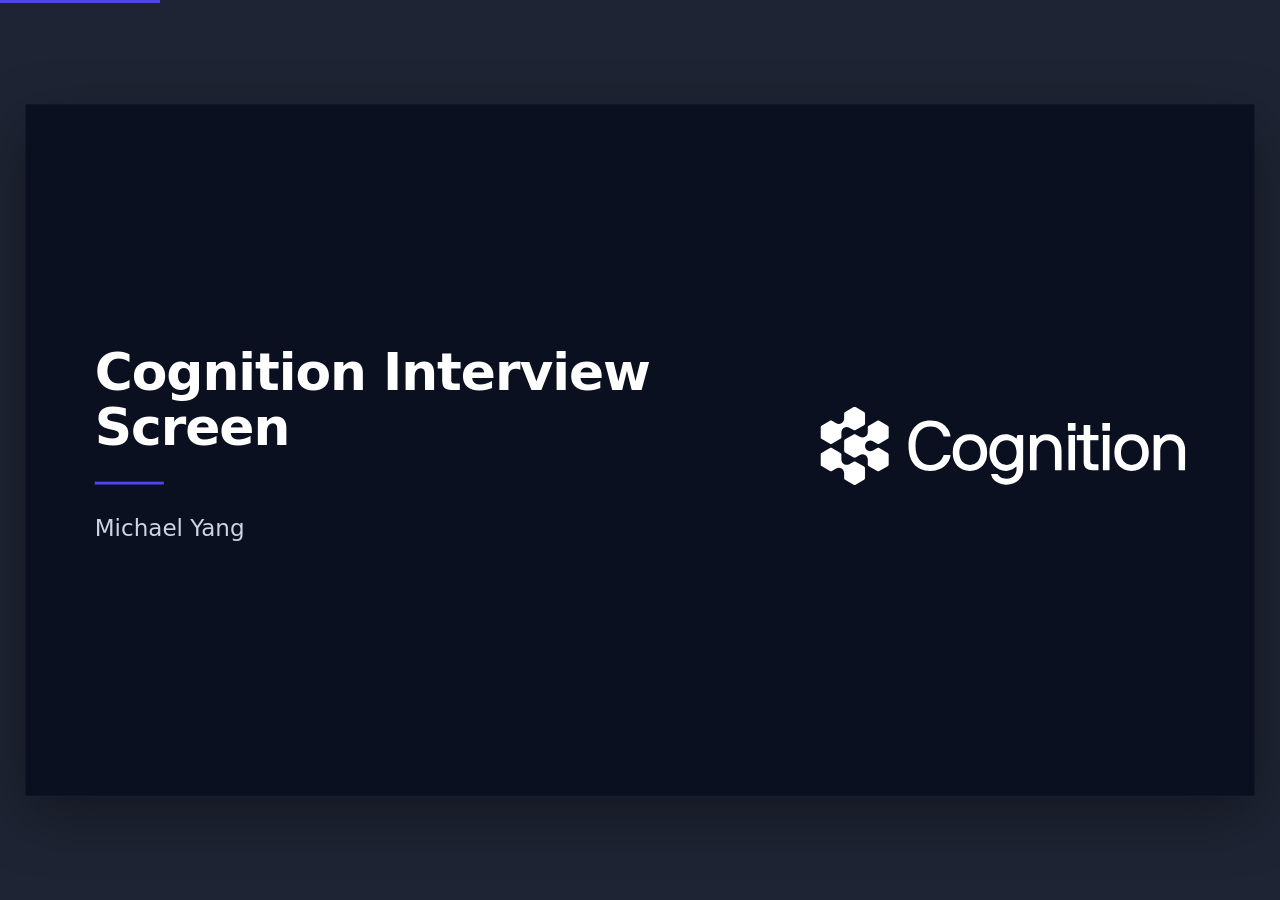
<file: docs/presentation.html>
<!doctype html>
<html lang="en">
<head>
<meta charset="utf-8">
<meta name="viewport" content="width=device-width, initial-scale=1">
<title>Cognition Interview Screen · Michael Yang</title>
<style>
:root{
  --ink:#0f172a; --ink-2:#334155; --muted:#64748b; --line:#e2e8f0; --soft:#f1f5f9; --paper:#ffffff;
  --accent:#4f46e5; --accent-soft:#eef2ff; --go:#047857; --go-soft:#ecfdf5; --warn:#b45309; --warn-soft:#fffbeb;
  --stop:#b91c1c; --stop-soft:#fef2f2; --night:#0b1020;
  --sans: "Inter", ui-sans-serif, system-ui, -apple-system, "Segoe UI", Roboto, "Helvetica Neue", Arial, sans-serif;
  --mono: ui-monospace, "SFMono-Regular", Menlo, Consolas, monospace;
}
*{box-sizing:border-box;margin:0;padding:0}
html,body{height:100%;background:#1e2433;font-family:var(--sans);color:var(--ink);-webkit-font-smoothing:antialiased}
#viewport{position:fixed;inset:0;display:flex;align-items:center;justify-content:center;overflow:hidden}
#stage{width:1280px;height:720px;position:relative;transform-origin:center center;flex:none}
.slide{position:absolute;inset:0;background:var(--paper);padding:56px 72px 64px;display:none;flex-direction:column;overflow:hidden;box-shadow:0 20px 60px rgba(0,0,0,.35)}
.slide.active{display:flex}
.slide.dark{background:var(--night);color:#e2e8f0}
.slide.dark .kicker{color:#a5b4fc}
.kicker{font-size:13px;font-weight:600;letter-spacing:.08em;text-transform:uppercase;color:var(--accent);margin-bottom:10px}
h1{font-size:56px;line-height:1.05;letter-spacing:-.02em;font-weight:700}
h2{font-size:34px;line-height:1.15;letter-spacing:-.015em;font-weight:700;max-width:1080px}
h3{font-size:17px;font-weight:650;margin-bottom:8px}
p,li{font-size:17px;line-height:1.5;color:var(--ink-2)}
.dark p,.dark li{color:#cbd5e1}
.lead{font-size:20px;color:var(--muted);margin-top:12px;max-width:1000px}
.body{flex:1;display:flex;flex-direction:column;justify-content:center;margin-top:26px;min-height:0}
.foot{position:absolute;left:72px;right:72px;bottom:22px;display:flex;justify-content:space-between;font-size:11.5px;color:var(--muted)}
.dark .foot{color:#64748b}
.cols{display:grid;gap:28px}
.c2{grid-template-columns:1fr 1fr}.c3{grid-template-columns:repeat(3,1fr)}.c4{grid-template-columns:repeat(4,1fr)}
.c-6-4{grid-template-columns:1.5fr 1fr}
ul.clean{list-style:none}
ul.clean li{padding-left:18px;position:relative;margin-bottom:8px}
ul.clean li::before{content:"";position:absolute;left:0;top:.62em;width:7px;height:7px;border-radius:2px;background:var(--accent)}
.card{border:1px solid var(--line);border-radius:12px;padding:20px 22px;background:var(--paper)}
.card.tint{background:var(--soft);border-color:transparent}
.card.go{background:var(--go-soft);border-color:#a7f3d0}
.card.warn{background:var(--warn-soft);border-color:#fde68a}
.card.stop{background:var(--stop-soft);border-color:#fecaca}
.card.acc{background:var(--accent-soft);border-color:#c7d2fe}
.card p,.card li{font-size:15px}
.tag{display:inline-block;font-size:11.5px;font-weight:650;letter-spacing:.04em;text-transform:uppercase;padding:3px 8px;border-radius:999px;margin-bottom:10px}
.tag.go{background:#d1fae5;color:var(--go)}.tag.warn{background:#fef3c7;color:var(--warn)}.tag.stop{background:#fee2e2;color:var(--stop)}.tag.acc{background:#e0e7ff;color:var(--accent)}
.big{font-size:44px;font-weight:700;letter-spacing:-.02em;line-height:1;color:var(--ink)}
.big small{font-size:18px;font-weight:600;color:var(--muted);letter-spacing:0}
.label{font-size:13px;color:var(--muted);margin-top:8px;line-height:1.4}
.num{font-variant-numeric:tabular-nums}
table.t{width:100%;border-collapse:collapse;font-size:14.5px}
table.t th{text-align:left;font-size:12px;letter-spacing:.05em;text-transform:uppercase;color:var(--muted);font-weight:650;padding:8px 10px;border-bottom:1.5px solid var(--ink)}
table.t td{padding:9px 10px;border-bottom:1px solid var(--line);vertical-align:top;color:var(--ink-2);line-height:1.4}
table.t td:first-child{font-weight:600;color:var(--ink)}
table.t td.r,table.t th.r{text-align:right}
.math{font-family:var(--mono);font-size:14.5px;line-height:1.75;color:var(--ink-2)}
.math b{color:var(--ink)}
.callout{border-left:4px solid var(--accent);background:var(--accent-soft);padding:14px 18px;border-radius:0 10px 10px 0;font-size:17px;line-height:1.45;color:var(--ink)}
.callout.warn{border-color:var(--warn);background:var(--warn-soft)}
.callout.go{border-color:var(--go);background:var(--go-soft)}
.shot{border:1px solid var(--line);border-radius:10px;overflow:hidden;box-shadow:0 6px 24px rgba(15,23,42,.10);background:#fff}
.shot img{display:block;width:100%}
.cap{font-size:13.5px;color:var(--muted);margin-top:10px;line-height:1.4}
.cap b{color:var(--ink)}
code,.mono{font-family:var(--mono);font-size:.88em}
pre{font-family:var(--mono);font-size:13px;line-height:1.55;background:var(--night);color:#e2e8f0;padding:16px 18px;border-radius:10px;white-space:pre}
pre .k{color:#a5b4fc}pre .s{color:#86efac}pre .c{color:#64748b}
.bar-row{display:grid;grid-template-columns:270px 1fr 120px;align-items:center;gap:16px;margin-bottom:16px}
.bar-row .name{font-size:15px;font-weight:600;line-height:1.3}
.bar-row .name span{display:block;font-weight:400;font-size:12.5px;color:var(--muted)}
.track{height:30px;background:var(--soft);border-radius:6px;position:relative;overflow:hidden}
.fill{position:absolute;left:0;top:0;bottom:0;border-radius:6px}
.fill.range{opacity:.35}
.val{font-size:16px;font-weight:700;text-align:right}
.step{display:grid;grid-template-columns:44px 1fr;gap:14px;margin-bottom:16px}
.step .n{width:36px;height:36px;border-radius:50%;background:var(--accent);color:#fff;font-weight:700;display:flex;align-items:center;justify-content:center;font-size:15px}
.step.alt .n{background:var(--ink-2)}
.step h3{margin-bottom:3px}
.step p{font-size:15px}
.tight .step{margin-bottom:10px}.tight .step p{font-size:14px}.tight .pill{font-size:12px;padding:3px 9px}.tight .card{padding-top:16px;padding-bottom:16px}
.quad{display:grid;grid-template-columns:150px 1fr 1fr;grid-template-rows:auto 1fr 1fr;gap:12px;flex:1;min-height:0}
.quad .axis{font-size:12px;font-weight:650;letter-spacing:.05em;text-transform:uppercase;color:var(--muted);display:flex;align-items:flex-end;padding:0 4px 2px}
.quad .axis.y{align-items:center}
.quad .cell{border-radius:12px;padding:18px 20px;border:1px solid var(--line)}
.quad .cell h3{font-size:18px}
.quad .cell p{font-size:14.5px;margin-bottom:6px}
.quad .cell .verdict{font-weight:700;font-size:15px;margin-top:6px}
.pill-row{display:flex;gap:8px;flex-wrap:wrap;margin-top:10px}
.pill{font-size:12.5px;padding:4px 10px;border-radius:999px;background:var(--soft);color:var(--ink-2);border:1px solid var(--line)}
.rank{display:grid;grid-template-columns:34px 1fr;gap:12px;padding:11px 0;border-bottom:1px solid var(--line)}
.rank:last-child{border-bottom:0}
.rank .i{font-weight:700;color:var(--accent);font-size:20px;line-height:1.2}
.rank h3{margin-bottom:2px;font-size:16.5px}
.rank p{font-size:14.5px}
.title-wrap{flex:1;display:flex;flex-direction:column;justify-content:center}
.title-wrap h1{color:#fff;max-width:1000px}
.title-wrap .lead{color:#94a3b8;font-size:22px;max-width:900px}
.rule{height:3px;width:72px;background:var(--accent);margin:28px 0}
.muted{color:var(--muted)}
.strong{color:var(--ink);font-weight:650}
/* chrome */
#hud{position:fixed;bottom:14px;right:14px;display:flex;gap:8px;align-items:center;background:rgba(15,23,42,.72);backdrop-filter:blur(6px);color:#e2e8f0;border-radius:999px;padding:6px 8px;font-size:13px;z-index:10;opacity:0;transition:opacity .3s}
#hud:hover,#hud:focus-within,#hud.show{opacity:1}
#hud button{background:transparent;border:0;color:#e2e8f0;font:inherit;width:30px;height:30px;border-radius:50%;cursor:pointer}
#hud button:hover,#hud button:focus-visible{background:rgba(255,255,255,.14);outline:none}
#count{min-width:64px;text-align:center;font-variant-numeric:tabular-nums}
#progress{position:fixed;left:0;top:0;height:3px;background:var(--accent);z-index:10;transition:width .2s}
@media print{
  @page{size:1280px 720px;margin:0}
  html,body{background:#fff}
  #viewport{position:static;display:block}
  #stage{transform:none!important;width:auto;height:auto}
  .slide{display:flex!important;position:relative;width:1280px;height:720px;box-shadow:none;page-break-after:always;break-after:page}
  #hud,#progress{display:none}
  *{-webkit-print-color-adjust:exact;print-color-adjust:exact}
}

.stat{font-size:52px;font-weight:700;letter-spacing:-.02em;line-height:1}
.stat-l{font-size:15px;color:var(--muted);margin-top:6px;line-height:1.35}
.demo{display:flex;align-items:center;gap:14px;background:var(--night);color:#e2e8f0;border-radius:12px;padding:14px 20px;font-size:16px}
.demo b{color:#fff}.demo .dot{width:10px;height:10px;border-radius:50%;background:#f43f5e;flex:none;box-shadow:0 0 0 4px rgba(244,63,94,.25)}
.mini .bar-row{grid-template-columns:190px 1fr 104px;margin-bottom:14px}.mini .val{white-space:nowrap}
.mini .track{height:24px}
.col-h{font-size:13px;font-weight:650;letter-spacing:.05em;text-transform:uppercase;color:var(--muted);margin-bottom:10px}
.chain{display:flex;flex-direction:column;gap:14px}
.chain .step{margin-bottom:0}
.chain .step h3{font-size:17.5px}
.chain .step p{font-size:15.5px}
.so{font-size:13px;font-weight:700;letter-spacing:.05em;text-transform:uppercase;color:var(--accent);margin:22px 0 10px}
.eq{display:grid;grid-template-columns:1fr 28px 1fr 28px 1fr;gap:10px;align-items:stretch}
.eq .box{background:var(--soft);border-radius:12px;padding:14px 18px}
.eq .box.hl{background:var(--warn-soft);border:1px solid #fde68a}
.eq .lab{font-size:12px;font-weight:650;letter-spacing:.05em;text-transform:uppercase;color:var(--muted);margin-bottom:6px}
.eq .f{font-size:21px;font-weight:600;color:var(--ink-2);font-variant-numeric:tabular-nums;white-space:nowrap}
.eq .f b{color:var(--ink);font-size:26px}
.eq .box.hl .f b{color:var(--warn)}
.eq .why{font-size:13.5px;color:var(--muted);margin-top:6px;line-height:1.4}
.eq .op{align-self:center;text-align:center;font-size:22px;color:var(--muted)}
.tgrid{flex:1;display:grid;grid-template-columns:1.25fr 1fr;gap:56px;align-items:center}
.tgrid h1{color:#fff}
.tgrid .lead{color:#94a3b8;font-size:20px}
.receipt{background:#f8fafc;color:var(--ink);border-radius:6px;padding:24px 26px 20px;font-family:var(--mono);font-size:14.5px;box-shadow:0 24px 60px rgba(0,0,0,.45);position:relative}
.receipt .hd{font-family:var(--sans);font-size:12px;font-weight:700;letter-spacing:.08em;text-transform:uppercase;color:var(--muted);text-align:center;margin-bottom:14px}
.receipt .ln{display:flex;justify-content:space-between;padding:5px 0;font-variant-numeric:tabular-nums}
.receipt .ln.sum{border-top:1.5px dashed #94a3b8;margin-top:6px;padding-top:10px;font-weight:700}
.receipt .ln.q{color:var(--warn);font-weight:700;font-size:16px}
.receipt .ft{font-family:var(--sans);font-size:12.5px;color:var(--muted);text-align:center;margin-top:14px}
</style>
</head>
<body>
<div id="progress"></div>
<div id="viewport"><div id="stage">
<section class="slide dark" data-title="Title">
  <div class="tgrid" style="grid-template-columns:1.2fr 1fr">
    <div>
      <h1 style="font-size:54px">Cognition Interview Screen</h1>
      <div class="rule"></div>
      <p class="lead" style="font-size:24px;color:#cbd5e1">Michael Yang</p>
    </div>
    <div style="justify-self:end;width:380px"><svg style="width:100%;height:auto;display:block;color:#fff" viewBox="0 0 112 24" fill="none" xmlns="http://www.w3.org/2000/svg" role="img" aria-label="Cognition"><path d="M37.7773 14.8781C37.7986 14.7928 37.8626 14.7715 37.9265 14.7715H39.8021C39.866 14.7715 39.9087 14.7928 39.9087 14.8781C39.9087 16.2851 38.2249 19.6748 33.7705 19.6748C29.0816 19.6748 27.0355 16.477 27.0355 11.9575C27.0355 7.43789 29.5078 4.24009 33.7705 4.24009C38.4167 4.24009 39.9087 7.86426 39.9087 9.03679C39.9087 9.12207 39.866 9.14339 39.8021 9.14339H37.9265C37.8626 9.14339 37.7986 9.10075 37.7773 9.03679C37.4576 8.12009 36.5838 6.05218 33.7705 6.05218C30.7866 6.05218 29.1668 8.26932 29.1668 11.9575C29.1668 15.6456 30.7866 17.8627 33.7705 17.8627C36.328 17.8627 37.4363 16.008 37.7773 14.8781Z" fill="currentColor"></path><path d="M51.1782 14.068C51.1782 17.3937 49.2174 19.6748 45.8925 19.6748C42.5463 19.6748 40.6068 17.3937 40.6068 14.068C40.6068 10.721 42.5463 8.46119 45.8925 8.46119C49.2174 8.46119 51.1782 10.7423 51.1782 14.068ZM49.1534 14.068C49.1534 11.8509 47.9386 10.2733 45.8925 10.2733C43.8677 10.2733 42.6316 11.8509 42.6316 14.068C42.6316 16.2852 43.8677 17.8627 45.8925 17.8627C47.9386 17.8627 49.1534 16.2852 49.1534 14.068Z" fill="currentColor"></path><path d="M54.468 20.7194C54.6386 21.2098 55.4058 22.0838 57.1748 22.0838C59.4127 22.0838 60.2013 20.5489 60.2013 19.0566V18.481C60.2013 18.3957 60.0734 18.3104 59.9882 18.4383C59.7537 18.7368 58.4323 19.6748 56.9404 19.6748C54.0418 19.6748 51.8678 17.3937 51.8678 14.068C51.8678 10.7423 53.8287 8.46119 56.9404 8.46119C58.006 8.46119 59.3914 9.05811 59.9882 9.65504C60.0521 9.71899 60.1587 9.76163 60.2013 9.63372L60.4144 8.78097C60.4357 8.71701 60.4571 8.67438 60.521 8.67438H62.1195C62.1834 8.67438 62.226 8.71701 62.226 8.78097V19.0566C62.226 21.9346 60.18 23.8959 57.1748 23.8959C54.5533 23.8959 52.5712 22.4249 52.4007 20.7194C52.4007 20.6555 52.4433 20.6128 52.5072 20.6128H54.3615C54.4254 20.6128 54.4467 20.6555 54.468 20.7194ZM53.8926 14.068C53.8926 16.2852 55.1074 17.8627 57.1535 17.8627C59.093 17.8627 60.2013 16.2852 60.2013 14.068C60.2013 11.8509 59.093 10.2733 57.1535 10.2733C55.1074 10.2733 53.8926 11.8509 53.8926 14.068Z" fill="currentColor"></path><path d="M64.42 8.67438H66.0185C66.0824 8.67438 66.1037 8.71701 66.125 8.78097L66.3382 9.74031C66.3595 9.86822 66.53 9.82558 66.5726 9.76163C66.9989 9.12207 67.9367 8.46119 69.3646 8.46119C72.4551 8.46119 74.0109 10.721 74.0109 13.4924V19.355C74.0109 19.419 73.9683 19.4616 73.9043 19.4616H72.0927C72.0288 19.4616 71.9862 19.419 71.9862 19.355V13.4924C71.9862 11.8722 71.2615 10.2733 69.1515 10.2733C67.3612 10.2733 66.3382 11.8295 66.3382 13.4924V19.355C66.3382 19.419 66.2955 19.4616 66.2316 19.4616H64.42C64.356 19.4616 64.3134 19.419 64.3134 19.355V8.78097C64.3134 8.71701 64.356 8.67438 64.42 8.67438Z" fill="currentColor"></path><path d="M78.1612 8.78097V19.355C78.1612 19.419 78.1185 19.4616 78.0546 19.4616H76.243C76.179 19.4616 76.1364 19.419 76.1364 19.355V8.78097C76.1364 8.71701 76.179 8.67438 76.243 8.67438H78.0546C78.1185 8.67438 78.1612 8.71701 78.1612 8.78097ZM78.2038 7.3313H76.0725C76.0085 7.3313 75.9659 7.28866 75.9659 7.22471V5.07152C75.9659 5.00756 76.0085 4.96492 76.0725 4.96492H78.2038C78.2677 4.96492 78.3103 5.00756 78.3103 5.07152V7.22471C78.3103 7.28866 78.2677 7.3313 78.2038 7.3313Z" fill="currentColor"></path><path d="M85.3472 17.7561V19.355C85.3472 19.419 85.3046 19.4616 85.2406 19.4616H83.5995C81.8305 19.4616 80.8075 18.6942 80.8075 16.946V10.3799C80.8075 10.3159 80.7649 10.2733 80.7009 10.2733H78.804C78.7401 10.2733 78.6975 10.2306 78.6975 10.1667V8.78097C78.6975 8.71701 78.7401 8.67438 78.804 8.67438H80.7009C80.7649 8.67438 80.8075 8.63174 80.8075 8.56778V5.68976C80.8075 5.6258 80.8501 5.58317 80.9141 5.58317H82.7257C82.7896 5.58317 82.8322 5.6258 82.8322 5.68976V8.56778C82.8322 8.63174 82.8749 8.67438 82.9388 8.67438H85.2406C85.3046 8.67438 85.3472 8.71701 85.3472 8.78097V10.1667C85.3472 10.2306 85.3046 10.2733 85.2406 10.2733H82.9388C82.8749 10.2733 82.8322 10.3159 82.8322 10.3799V16.5836C82.8322 17.2445 83.1306 17.6495 83.9831 17.6495H85.2406C85.3046 17.6495 85.3472 17.6922 85.3472 17.7561Z" fill="currentColor"></path><path d="M88.7362 8.78097V19.355C88.7362 19.419 88.6935 19.4616 88.6296 19.4616H86.818C86.754 19.4616 86.7114 19.419 86.7114 19.355V8.78097C86.7114 8.71701 86.754 8.67438 86.818 8.67438H88.6296C88.6935 8.67438 88.7362 8.71701 88.7362 8.78097ZM88.7788 7.3313H86.6475C86.5835 7.3313 86.5409 7.28866 86.5409 7.22471V5.07152C86.5409 5.00756 86.5835 4.96492 86.6475 4.96492H88.7788C88.8427 4.96492 88.8854 5.00756 88.8854 5.07152V7.22471C88.8854 7.28866 88.8427 7.3313 88.7788 7.3313Z" fill="currentColor"></path><path d="M100.803 14.068C100.803 17.3937 98.8421 19.6748 95.5172 19.6748C92.1711 19.6748 90.2316 17.3937 90.2316 14.068C90.2316 10.721 92.1711 8.46119 95.5172 8.46119C98.8421 8.46119 100.803 10.7423 100.803 14.068ZM98.7782 14.068C98.7782 11.8509 97.5633 10.2733 95.5172 10.2733C93.4925 10.2733 92.2563 11.8509 92.2563 14.068C92.2563 16.2852 93.4925 17.8627 95.5172 17.8627C97.5633 17.8627 98.7782 16.2852 98.7782 14.068Z" fill="currentColor"></path><path d="M102.409 8.67438H104.008C104.071 8.67438 104.093 8.71701 104.114 8.78097L104.327 9.74031C104.349 9.86822 104.519 9.82558 104.562 9.76163C104.988 9.12207 105.926 8.46119 107.354 8.46119C110.444 8.46119 112 10.721 112 13.4924V19.355C112 19.419 111.957 19.4616 111.893 19.4616H110.082C110.018 19.4616 109.975 19.419 109.975 19.355V13.4924C109.975 11.8722 109.251 10.2733 107.141 10.2733C105.35 10.2733 104.327 11.8295 104.327 13.4924V19.355C104.327 19.419 104.285 19.4616 104.221 19.4616H102.409C102.345 19.4616 102.302 19.419 102.302 19.355V8.78097C102.302 8.71701 102.345 8.67438 102.409 8.67438Z" fill="currentColor"></path><path d="M14.493 10.5887C14.9972 10.2989 15.6205 10.2989 16.1247 10.5887L17.4277 11.3413C17.4693 11.3646 17.5145 11.3829 17.5603 11.3956C17.5695 11.3991 17.5786 11.4013 17.5892 11.4027C17.6343 11.4133 17.6802 11.4189 17.7253 11.421H17.7323C17.738 11.421 17.7415 11.421 17.7472 11.4189C17.7888 11.4189 17.8304 11.4118 17.872 11.4027C17.879 11.4027 17.8868 11.4006 17.8938 11.397C17.9375 11.3843 17.9806 11.366 18.0207 11.3448C18.0243 11.3427 18.0299 11.3413 18.0334 11.3392L20.6382 9.83407C20.825 9.72687 20.9392 9.52797 20.9392 9.31215V6.30261C20.9392 6.08678 20.825 5.88718 20.6382 5.78068L18.0334 4.27556C17.8466 4.16835 17.6167 4.16835 17.4299 4.27556L14.8251 5.78068C14.8251 5.78068 14.8181 5.78632 14.8146 5.78774C14.7751 5.81101 14.7363 5.84063 14.7038 5.87308C14.6982 5.87872 14.6947 5.88366 14.689 5.8893C14.6601 5.92033 14.6347 5.95489 14.6115 5.99086C14.6079 5.99651 14.6044 6.00144 14.6009 6.0092C14.579 6.0494 14.5607 6.09102 14.548 6.13616C14.5445 6.14533 14.5424 6.15449 14.541 6.16507C14.5304 6.21021 14.5226 6.25747 14.5226 6.30684V7.81196C14.5226 8.39243 14.211 8.9341 13.7068 9.22398C13.2026 9.51386 12.5793 9.51386 12.0751 9.22398L10.7721 8.47142C10.7305 8.44815 10.6853 8.42981 10.6395 8.41711C10.6303 8.41359 10.6212 8.41147 10.6106 8.41006C10.5655 8.39948 10.5196 8.39384 10.4745 8.39172H10.4548C10.4111 8.39172 10.3695 8.39878 10.3279 8.40794C10.3208 8.40794 10.313 8.41006 10.3081 8.41147C10.263 8.42417 10.2214 8.44251 10.1791 8.46437C10.1755 8.46649 10.1699 8.4679 10.1664 8.47001L7.56165 9.97513C7.3748 10.0823 7.26057 10.2812 7.26057 10.4971V13.5066C7.26057 13.7224 7.3748 13.922 7.56165 14.0285L10.1664 15.5336C10.1664 15.5336 10.1755 15.5372 10.1791 15.5393C10.2207 15.5612 10.2623 15.5795 10.3081 15.5922C10.3152 15.5943 10.3229 15.5957 10.33 15.5978C10.3716 15.607 10.4132 15.6126 10.4548 15.614C10.4604 15.614 10.4639 15.6162 10.4696 15.6162H10.4766C10.5218 15.6162 10.5676 15.6091 10.6127 15.5978C10.6219 15.5957 10.6311 15.5922 10.6416 15.5908C10.6868 15.5781 10.7305 15.5597 10.7742 15.5365L12.0773 14.7839C12.5814 14.494 13.2048 14.494 13.7082 14.7839C14.2103 15.0738 14.524 15.6162 14.524 16.1966V17.7018C14.524 17.7504 14.5311 17.7977 14.5424 17.8428C14.5445 17.852 14.5459 17.8626 14.5494 17.8717C14.5621 17.9155 14.5804 17.9585 14.6016 17.9987C14.6051 18.0043 14.6087 18.0093 14.6129 18.017C14.6347 18.053 14.6601 18.0876 14.6912 18.1186C14.6968 18.1242 14.7003 18.1292 14.706 18.1348C14.7384 18.1673 14.7765 18.1948 14.8167 18.2202C14.8202 18.2223 14.8237 18.2258 14.8272 18.2272L17.432 19.7323C17.5243 19.7866 17.6294 19.8141 17.7331 19.8141C17.8367 19.8141 17.9418 19.7866 18.0341 19.7323L20.6389 18.2272C20.8257 18.12 20.94 17.9211 20.94 17.7053V14.6957C20.94 14.4799 20.8257 14.2803 20.6389 14.1738L18.0341 12.6687C18.0341 12.6687 18.025 12.6652 18.0215 12.6631C17.9798 12.6412 17.9382 12.6229 17.8931 12.6102C17.8861 12.6087 17.8804 12.6087 17.8734 12.6066C17.8318 12.596 17.7881 12.5904 17.7465 12.5904H17.7267C17.6816 12.5904 17.6365 12.5975 17.5906 12.6087C17.5815 12.6109 17.5723 12.6144 17.5638 12.6158C17.5187 12.6285 17.475 12.6468 17.4313 12.6701L16.1282 13.4227C15.6261 13.7125 15.0007 13.7125 14.4972 13.4227C13.9952 13.1328 13.6814 12.5904 13.6814 12.0099C13.6814 11.4295 13.9931 10.8878 14.4972 10.5972L14.4951 10.5902L14.493 10.5887Z" fill="currentColor"></path><path d="M0.30176 9.83689L2.90648 11.342C2.99886 11.3963 3.10392 11.4238 3.20757 11.4238C3.31123 11.4238 3.41629 11.3963 3.50866 11.342L6.11338 9.83689C6.11338 9.83689 6.12044 9.83125 6.12396 9.82984C6.16415 9.80657 6.20153 9.77694 6.23467 9.7445C6.24031 9.73886 6.24383 9.73392 6.24947 9.72828C6.27838 9.69725 6.30377 9.66268 6.32774 9.62671C6.33127 9.62107 6.33479 9.61613 6.33832 9.60837C6.36018 9.56817 6.37851 9.52656 6.3912 9.48142C6.39473 9.47225 6.39684 9.46308 6.39825 9.4525C6.40883 9.40736 6.41659 9.36011 6.41659 9.31144V7.80632C6.41659 7.22585 6.72825 6.68418 7.23242 6.3943C7.73658 6.10442 8.35991 6.10442 8.86407 6.3943L10.1671 7.14686C10.2087 7.17013 10.2539 7.18847 10.2997 7.20117C10.3089 7.20469 10.318 7.20681 10.3286 7.20822C10.3737 7.2188 10.4175 7.22444 10.4647 7.22656H10.4718C10.4774 7.22656 10.4809 7.22444 10.4866 7.22444C10.5282 7.22444 10.5698 7.21739 10.6114 7.20822C10.6184 7.20822 10.6262 7.20611 10.6332 7.20258C10.6784 7.18988 10.72 7.17155 10.7623 7.14968C10.7658 7.14827 10.7714 7.14616 10.775 7.14404L13.3797 5.63892C13.5665 5.53171 13.6808 5.33281 13.6808 5.11699V2.10745C13.6808 1.89163 13.5665 1.69203 13.3797 1.58553L10.775 0.0804048C10.5881 -0.0268016 10.3582 -0.0268016 10.1714 0.0804048L7.56664 1.58553C7.56664 1.58553 7.55959 1.59117 7.55607 1.59258C7.51658 1.61585 7.4785 1.64548 7.44536 1.67792C7.43972 1.68356 7.4362 1.6885 7.43056 1.69414C7.40165 1.72518 7.37626 1.75974 7.35229 1.79571C7.34876 1.80135 7.34523 1.80629 7.34171 1.81405C7.31985 1.85425 7.30152 1.89586 7.28883 1.941C7.2853 1.95017 7.28318 1.95934 7.28177 1.96992C7.27049 2.01506 7.26344 2.06231 7.26344 2.11168V3.61681C7.26344 4.19727 6.95178 4.73895 6.44761 5.02953C5.94557 5.31941 5.32012 5.31941 4.81596 5.02953L3.51289 4.27697C3.47129 4.2537 3.42616 4.23536 3.38033 4.22266C3.37116 4.21914 3.36199 4.21702 3.35142 4.21561C3.30629 4.20503 3.26046 4.19939 3.21533 4.19727H3.19559C3.15187 4.19727 3.11027 4.20433 3.06866 4.21349C3.06161 4.21349 3.05386 4.21561 3.04892 4.21702C3.00379 4.22972 2.96219 4.24805 2.91988 4.26992C2.91636 4.27203 2.91072 4.27345 2.90719 4.27556L0.302465 5.78068C0.115607 5.88789 0.00137719 6.08679 0.00137719 6.30261V9.31215C0.00137719 9.52797 0.115607 9.72757 0.302465 9.83407L0.30176 9.83689Z" fill="currentColor"></path><path d="M13.3762 18.3583L10.7715 16.8531C10.7715 16.8531 10.7623 16.8496 10.7588 16.8475C10.7172 16.8256 10.6756 16.808 10.6297 16.7953C10.6227 16.7932 10.6149 16.7918 10.6079 16.7897C10.5663 16.7805 10.5247 16.7734 10.481 16.7734H10.4612C10.4161 16.7734 10.3702 16.7805 10.3251 16.7918C10.316 16.7939 10.3068 16.7974 10.2976 16.7988C10.2525 16.8115 10.2088 16.8299 10.1651 16.8531L8.86199 17.6057C8.35994 17.8956 7.7345 17.8956 7.23245 17.6057C6.72829 17.3158 6.41662 16.7734 6.41662 16.193V14.6879C6.41662 14.6392 6.40957 14.5919 6.39829 14.5461C6.39688 14.5369 6.39476 14.5263 6.39124 14.5172C6.37855 14.4734 6.36021 14.4304 6.33835 14.3902C6.33483 14.3846 6.3313 14.3796 6.32778 14.3719C6.30592 14.3359 6.28053 14.3013 6.24951 14.2703C6.24387 14.2647 6.24034 14.2597 6.23541 14.2541C6.20297 14.2216 6.16489 14.1941 6.1247 14.1687C6.12117 14.1666 6.11765 14.1631 6.11412 14.1617L3.5094 12.6566C3.32254 12.5494 3.09267 12.5494 2.90581 12.6566L0.301088 14.1617C0.11423 14.2689 0 14.4678 0 14.6836V17.6932C0 17.909 0.11423 18.1086 0.301088 18.2151L2.90581 19.7202C2.90581 19.7202 2.91498 19.7237 2.9185 19.7258C2.96011 19.7477 3.00171 19.7653 3.04543 19.778C3.05248 19.7802 3.06023 19.7816 3.06729 19.7837C3.10889 19.7929 3.14908 19.7985 3.19209 19.7999C3.19773 19.7999 3.20267 19.8013 3.2069 19.8013H3.21395C3.25908 19.8013 3.30491 19.7943 3.34793 19.783C3.35709 19.7809 3.36767 19.7773 3.37684 19.7759C3.42196 19.7632 3.46568 19.7449 3.5094 19.7216L4.81247 18.9691C5.31663 18.6792 5.93996 18.6792 6.44412 18.9691C6.94617 19.2589 7.25995 19.8013 7.25995 20.3818V21.8869C7.25995 21.9356 7.267 21.9828 7.27828 22.0287C7.2804 22.0378 7.28181 22.0484 7.28533 22.0576C7.29802 22.1013 7.31636 22.1443 7.33822 22.1845C7.34174 22.1902 7.34527 22.1951 7.34879 22.2029C7.37065 22.2389 7.39604 22.2734 7.42706 22.3044C7.4327 22.3101 7.43623 22.315 7.44116 22.3207C7.4736 22.3531 7.51168 22.3806 7.55187 22.406C7.5554 22.4081 7.55892 22.4117 7.56315 22.4131L10.1679 23.9182C10.2602 23.9725 10.3653 24 10.469 24C10.5726 24 10.6777 23.9725 10.7701 23.9182L13.3748 22.4131C13.5616 22.3059 13.6759 22.107 13.6759 21.8911V18.8816C13.6759 18.6658 13.5616 18.4662 13.3748 18.3597L13.3762 18.3583Z" fill="currentColor"></path></svg></div>
  </div>
  <div class="foot"><span></span><span></span></div>
</section>

<section class="slide" data-title="Who the $250K pays for">
  <h2>Most of the $250K likely pays for outside contractors, not employees</h2>
  <div class="body" style="margin-top:20px">
    <div class="eq">
      <div class="box">
        <div class="lab">1 · Price of one user</div>
        <div class="f">$20 × 12 mo = <b>$240</b></div>
        <div class="why">Microsoft's list price per user, per year</div>
      </div>
      <div class="op">→</div>
      <div class="box">
        <div class="lab">2 · Users the bill pays for</div>
        <div class="f">$250K ÷ $240 = <b>~1,040</b></div>
        <div class="why">Total yearly bill divided by the price of one user</div>
      </div>
      <div class="op">→</div>
      <div class="box hl">
        <div class="lab">3 · Users who aren't employees</div>
        <div class="f">1,040 − 250 = <b>~800</b></div>
        <div class="why">The company has ~200 people. Even a license for all 250 would cost only $60K</div>
      </div>
    </div>
    <p style="margin-top:14px;font-size:16px"><b class="strong">Who are the ~800?</b> The most likely answer is outsourced reviewers who handle identity checks and customer support, each with a license.</p>
    <div class="so">If so, three things follow</div>
    <div class="cols c3" style="gap:32px">
      <div class="card tint"><h3>The bill grows with the contractor team</h3><p>Every new reviewer adds about $240 a year. In a tool the client owns, an extra user costs almost nothing.</p></div>
      <div class="card tint"><h3>Power Apps' main selling point goes unused</h3><p>Its strength is letting non-engineers build apps. Contractors only use apps; they don't build them.</p></div>
      <div class="card warn"><h3>Security has to be strict</h3><p>Hundreds of outsiders see customer personal data. Any tool must limit what each person sees and log what they view.</p></div>
    </div>
  </div>
  <div class="foot"><span>This is an assumption. Confirm it by asking for the list of paid users by type (see appendix if it's wrong)</span><span>1</span></div>
</section>

<section class="slide" data-title="What Devin can rebuild">
  <h2>The part of Power Apps worth paying for is its security, and Devin can rebuild what this client needs</h2>
  <div class="body" style="margin-top:20px">
    <div class="cols" style="grid-template-columns:1.35fr 1fr;gap:40px">
      <div class="chain">
        <div class="step"><div class="n">1</div><div><h3>The value is the controls, not the app builder</h3><p>Power Apps decides who can see which records and fields, keeps an activity log, and applies company-wide data rules. Contractors don't use the app builder.</p></div></div>
        <div class="step"><div class="n">2</div><div><h3>Devin built a working version of those controls</h3><p>Each user sees only the records their role allows. Sensitive fields are masked or hidden. Approvals need a second person. Every change is logged.</p></div></div>
        <div class="step"><div class="n">3</div><div><h3>New tools are then cheap to add</h3><p>Each new tool reuses the same controls, so it's a short description and a test, not a new project.</p></div></div>
        <div class="step alt"><div class="n">4</div><div><h3>What's left is running it, which still needs people</h3><p>Hosting, backups, outside security testing, and a named owner, about half of one engineer's time.</p></div></div>
      </div>
      <div style="display:flex;flex-direction:column;gap:16px">
        <div class="card stop">
          <span class="tag stop">Not worth rebuilding</span>
          <ul class="clean">
            <li>Microsoft's 1,000+ ready-made integrations and its workflow automation</li>
            <li>The drag-and-drop app builder</li>
            <li>The feature-flag tool: buy an off-the-shelf product</li>
          </ul>
        </div>
        <div class="demo"><span class="dot"></span><span><b>Live demo:</b> the same review queue seen by two different roles</span></div>
      </div>
    </div>
  </div>
  <div class="foot"><span>The main risk isn't writing the code. It's that the client becomes responsible for protecting customer data that outsiders can see</span><span>2</span></div>
</section>

<section class="slide" data-title="Recommendation">
  <h2>Build with Devin if the data and users sit outside Microsoft, which is likely here</h2>
  <div class="body" style="margin-top:18px">
    <div class="cols" style="grid-template-columns:1.3fr 1fr;gap:24px">
      <div class="card go" style="padding:16px 20px">
        <span class="tag go">Build with Devin if</span>
        <ul class="clean">
          <li>Most users are outside contractors (slide 1)</li>
          <li>The data lives in the company's own database, not in Microsoft's (Dataverse)</li>
          <li>The tools are simple: review queues, forms, approvals</li>
        </ul>
        <h3 style="font-size:14px;margin:10px 0 6px;color:var(--go)">Why this is likely the case here</h3>
        <ul class="clean">
          <li>A ~200-person Series C fintech runs its product on its own database. Power Apps is most likely reading that data, not storing it.</li>
          <li>Startups at this stage pick simple, fast tools. 3 basic review tools look like a quick fix that grew, not a deep Microsoft commitment.</li>
        </ul>
      </div>
      <div class="card" style="padding:16px 20px;background:var(--soft);border-color:transparent">
        <span class="tag acc">Stay on Power Apps if</span>
        <ul class="clean">
          <li>Most data is stored in Microsoft's database (Dataverse)</li>
          <li>The tools depend on Microsoft's automation and reporting (Power Automate, Power BI)</li>
          <li>Most users are employees who build their own tools</li>
          <li>No engineer can own a custom system</li>
        </ul>
      </div>
    </div>
    <div class="mini" style="margin-top:16px">
      <div class="bar-row" style="grid-template-columns:230px 1fr 150px"><div class="name">Power Apps today</div><div class="track"><div class="fill" style="width:100%;background:var(--ink-2)"></div></div><div class="val num">$250K/yr</div></div>
      <div class="bar-row" style="grid-template-columns:230px 1fr 150px;margin-bottom:0"><div class="name">Build with Devin, ongoing<span>Devin ~$12K + half an engineer $100K + hosting ~$20K</span></div><div class="track"><div class="fill" style="width:52%;background:var(--go)"></div></div><div class="val num">~$130K/yr</div></div>
    </div>
  </div>
  <div class="foot"><span>Plus ~$100–150K one-time to build and switch over. Contractor time saved by faster screens is extra upside, not counted. Devin: Teams plan, devin.ai/pricing</span><span>3</span></div>
</section>


<section class="slide" data-title="Next steps">
  <h2 style="font-size:30px">Devin can help replace Power Apps or build on Power Apps</h2>
  <div class="body" style="margin-top:20px">
    <div class="cols c2" style="gap:28px">
      <div class="card">
        <span class="tag go">Build with Devin</span>
        <div class="step"><div class="n">1</div><div><h3>Weeks 2–6: make it production-ready</h3><p>Company sign-in, database protections, security testing.</p></div></div>
        <div class="step"><div class="n">2</div><div><h3>Weeks 6–10: pilot with one reviewer team</h3><p>Run beside Power Apps and measure time per case.</p></div></div>
        <div class="step" style="margin-bottom:0"><div class="n">3</div><div><h3>Expand one tool at a time</h3><p>Cancel licenses as each team moves over.</p></div></div>
        <p class="cap"><b>Devin</b> (Teams plan, ~3 engineer seats) builds the system and each tool, moves the data, and keeps it up to date.</p>
      </div>
      <div class="card">
        <span class="tag acc">Buy Power Apps</span>
        <div class="step alt"><div class="n">1</div><div><h3>Lock down personal data</h3><p>Turn on Power Apps' built-in field protections.</p></div></div>
        <div class="step alt"><div class="n">2</div><div><h3>Devin writes the tools as code</h3><p>Power Apps also accepts code: custom screens, components and database logic. Devin writes these like any other software.</p></div></div>
        <div class="step alt" style="margin-bottom:0"><div class="n">3</div><div><h3>Devin tests and ships every change</h3><p>Tools are saved as files, reviewed, tested, and released with Microsoft's own command-line tools.</p></div></div>
        <p class="cap"><b>Why it helps:</b> the drag-and-drop builder needs a person clicking, and contractors don't build. Devin lets a small engineering team change tools quickly, while Microsoft still provides the security and audit trail.</p>
      </div>
    </div>
    <div class="callout" style="font-size:15px;margin-top:18px"><b>First step on either path:</b> a two-week check of who the paid users are, where each tool's data is stored, and which Microsoft automations the tools use.</div>
  </div>
  <div class="foot"><span></span><span>4</span></div>
</section>

<section class="slide dark" data-title="Appendix">
  <div class="title-wrap">
    <div class="kicker">Appendix</div>
    <h1>If the assumption is wrong</h1>
    <div class="rule"></div>
    <p class="lead">A1 · Four explanations for the $250K, and what each means<br>A2 · Where the numbers come from</p>
  </div>
  <div class="foot"><span></span><span></span></div>
</section>

<section class="slide" data-title="A1 · If the assumption is wrong">
  <div class="kicker">A1 · If the assumption is wrong</div>
  <h2>The answer depends on what the $250K buys and who it serves</h2>
  <div class="body" style="margin-top:20px">
    <div class="quad">
      <div></div>
      <div class="axis">Serves outside contractors</div>
      <div class="axis">Serves employees</div>
      <div class="axis y">Mostly<br>licenses</div>
      <div class="cell" style="background:var(--go-soft);border-color:#a7f3d0">
        <h3>Contractor licenses <span class="muted" style="font-weight:500;font-size:14px">(our assumption)</span></h3>
        <p>~800 outsourced reviewers, each with a license. Cost grows with the contractor team.</p>
        <div class="verdict" style="color:var(--go)">→ Build in stages. Devin builds it.</div>
      </div>
      <div class="cell" style="background:var(--soft)">
        <h3>Too many licenses</h3>
        <p>Licenses were bought for everyone and never trimmed. Most go unused.</p>
        <div class="verdict" style="color:var(--accent)">→ Buy, and cancel unused licenses. No need to build.</div>
      </div>
      <div class="axis y">Mostly<br>services</div>
      <div class="cell" style="background:var(--go-soft);border-color:#a7f3d0">
        <h3>Consultant fees</h3>
        <p>Much of the bill is a Microsoft consultant building and maintaining the apps.</p>
        <div class="verdict" style="color:var(--go)">→ Strongest case for Devin: it does the consultant's work, on either platform.</div>
      </div>
      <div class="cell" style="background:var(--warn-soft);border-color:#fde68a">
        <h3>Heavy use of Microsoft extras</h3>
        <p>Extra data storage, workflow automation and reporting. Other systems depend on them.</p>
        <div class="verdict" style="color:var(--warn)">→ Buy. Devin builds custom tools inside Power Apps.</div>
      </div>
    </div>
  </div>
  <div class="foot"><span>The two-week check (slide 4) tells us which box we're in</span><span>A1</span></div>
</section>

<section class="slide" data-title="A2 · Where the numbers come from">
  <div class="kicker">A2 · Where the numbers come from</div>
  <h2>Every estimate rests on public prices and a few stated assumptions</h2>
  <div class="body" style="justify-content:flex-start;margin-top:22px">
    <div class="cols c2" style="gap:36px">
      <table class="t">
        <thead><tr><th>Input</th><th class="r">Value</th><th>Basis</th></tr></thead>
        <tbody>
          <tr><td>Power Apps price</td><td class="r num" style="white-space:nowrap">$20 → $22 /user/mo</td><td>Microsoft list price; rises Jan 1 2027</td></tr>
          <tr><td>Devin seat</td><td class="r num" style="white-space:nowrap">$40 /user/mo</td><td>Devin Teams plan list price, devin.ai/pricing</td></tr>
          <tr><td>Devin extra usage</td><td class="r num">~$10K/yr</td><td>Assumption; billed at API rates past each seat's quota</td></tr>
          <tr><td>Engineer cost</td><td class="r num">$200K/yr</td><td>Assumption, incl. benefits</td></tr>
          <tr><td>Contractor reviewer cost</td><td class="r num">$8–15/hr</td><td>Assumption, offshore</td></tr>
          <tr><td>Time saved per reviewer</td><td class="r num">10 min/day</td><td>Estimate; the pilot measures it</td></tr>
          <tr><td>Hosting and logging</td><td class="r num">$15–25K/yr</td><td>Assumption</td></tr>
        </tbody>
      </table>
      <div class="math" style="font-size:14px">
        <b>Paid users</b>: $250,000 ÷ $240 = 1,042<br>
        <b>Devin, yearly</b>: 3 seats × $40 × 12 = $1.4K<br>
        &nbsp;&nbsp;+ extra usage ~$10K → <b>~$12K</b><br>
        <b>Build with Devin, yearly</b>: $12K + ½ × $200K<br>
        &nbsp;&nbsp;+ hosting $15–25K → <b>$127–137K (~$130K)</b><br>
        <b>Time saved</b>: 800 × 10 min × 250 days = 33,333 h<br>
        &nbsp;&nbsp;× $8–15/h → <b>$270–500K</b><br>
        <b>One-time build</b>: 3 months of one engineer with Devin ($50K)<br>
        &nbsp;&nbsp;+ data move, overlap licenses, retraining → <b>$100–150K</b>
        <div class="callout warn" style="margin-top:18px;font-family:var(--sans);font-size:14.5px">Not included: Microsoft's cost for outside users' sign-in accounts, any consultant fees inside the $250K, and Devin Enterprise (custom quote; needed for features like company sign-in and private hosting).</div>
      </div>
    </div>
  </div>
  <div class="foot"><span>Prototype: github.com/MWYang/Devin</span><span>A2</span></div>
</section>

</div></div>

<div id="hud" role="toolbar" aria-label="Slide navigation">
  <button id="prev" aria-label="Previous slide">&#8592;</button>
  <span id="count" aria-live="polite"></span>
  <button id="next" aria-label="Next slide">&#8594;</button>
  <button id="fs" aria-label="Toggle full screen" title="Full screen (F)"><svg width="14" height="14" viewBox="0 0 14 14" fill="none" stroke="currentColor" stroke-width="1.6" aria-hidden="true"><path d="M1 5V1h4M9 1h4v4M13 9v4H9M5 13H1V9"/></svg></button>
</div>

<script>
(function(){
  const slides=[...document.querySelectorAll('.slide')];
  const stage=document.getElementById('stage');
  let i=0;
  function fit(){const s=Math.min(innerWidth/1280,innerHeight/720)*0.96;stage.style.transform='scale('+s+')';}
  function show(n){
    i=Math.max(0,Math.min(slides.length-1,n));
    slides.forEach((s,k)=>s.classList.toggle('active',k===i));
    document.getElementById('count').textContent=(i+1)+' / '+slides.length;
    document.getElementById('progress').style.width=((i+1)/slides.length*100)+'%';
    try{history.replaceState(null,'','#'+(i+1));}catch(e){}
  }
  addEventListener('resize',fit);
  addEventListener('keydown',e=>{
    if(['ArrowRight','PageDown',' ','Enter'].includes(e.key)){e.preventDefault();show(i+1);}
    else if(['ArrowLeft','PageUp','Backspace'].includes(e.key)){e.preventDefault();show(i-1);}
    else if(e.key==='Home')show(0);
    else if(e.key==='End')show(slides.length-1);
    else if(e.key==='f'||e.key==='F'){toggleFs();}
  });
  function toggleFs(){if(!document.fullscreenElement){document.documentElement.requestFullscreen&&document.documentElement.requestFullscreen().catch(()=>{});}else{document.exitFullscreen();}}
  document.getElementById('prev').onclick=()=>show(i-1);
  document.getElementById('next').onclick=()=>show(i+1);
  document.getElementById('fs').onclick=toggleFs;
  let x0=null;
  addEventListener('touchstart',e=>{x0=e.touches[0].clientX},{passive:true});
  addEventListener('touchend',e=>{if(x0===null)return;const dx=e.changedTouches[0].clientX-x0;if(Math.abs(dx)>40)show(i+(dx<0?1:-1));x0=null;});
  const hud=document.getElementById('hud');let ht;
  addEventListener('mousemove',()=>{hud.classList.add('show');clearTimeout(ht);ht=setTimeout(()=>hud.classList.remove('show'),1800);});
  fit();
  const h=parseInt((location.hash||'').slice(1),10);
  show(isNaN(h)?0:h-1);
})();
</script>
</body>
</html>
</file>
